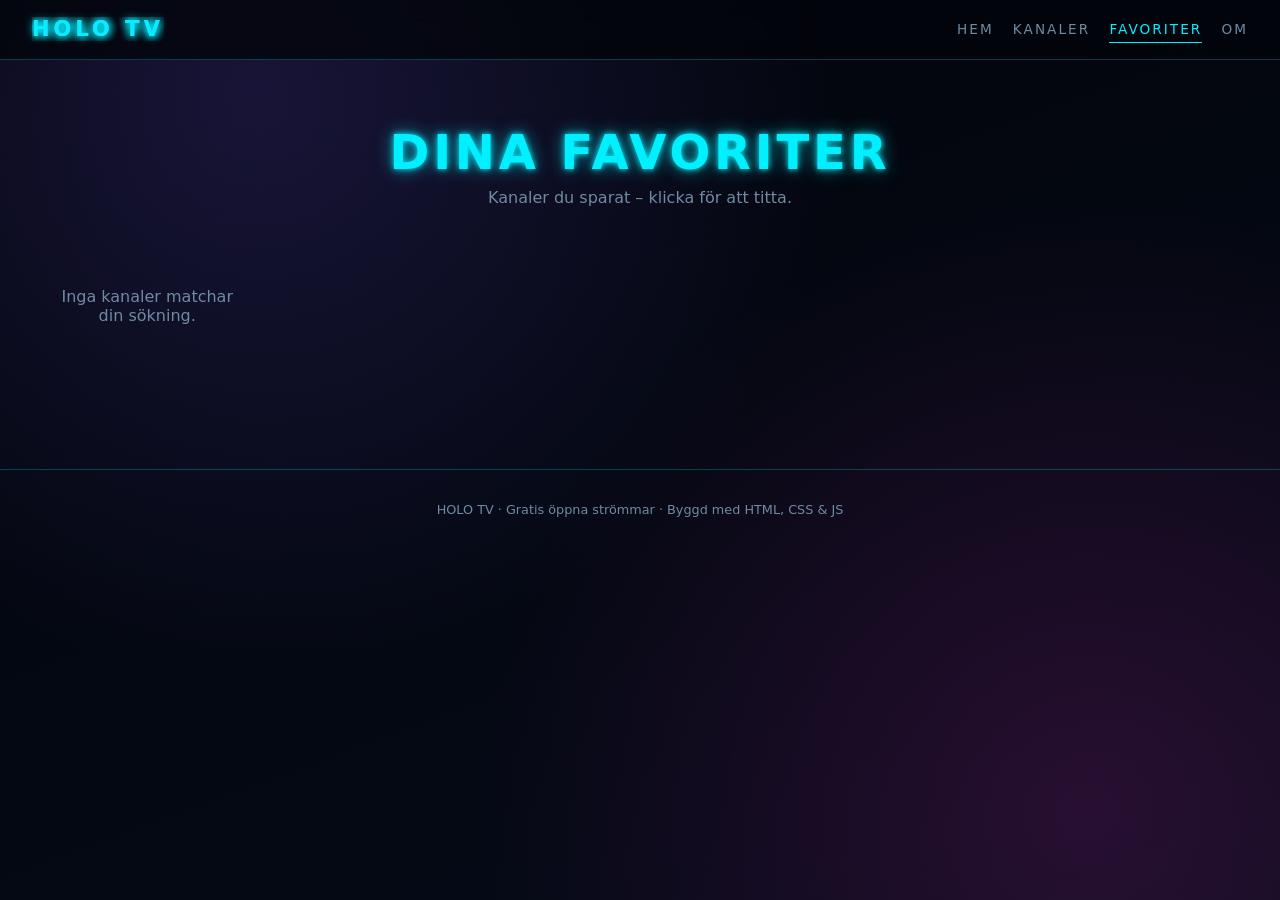
<file: favoriter.html>
<!DOCTYPE html>
<html lang="sv">
<head>
  <meta charset="UTF-8">
  <meta name="viewport" content="width=device-width, initial-scale=1.0">
  <title>Favoriter · HOLO TV</title>
  <link rel="stylesheet" href="theme.css">
  <link rel="stylesheet" href="hologram.css">
  <link rel="stylesheet" href="layout.css">
</head>
<body data-page="favorites">
  <header class="site-header">
    <span class="brand glitch" data-text="HOLO TV">HOLO TV</span>
    <nav class="site-nav">
      <a href="index.html">Hem</a>
      <a href="kanaler.html">Kanaler</a>
      <a href="favoriter.html" class="active">Favoriter</a>
      <a href="om.html">Om</a>
    </nav>
  </header>

  <main>
    <section class="hero">
      <h1 class="holo-title">Dina favoriter</h1>
      <p>Kanaler du sparat – klicka för att titta.</p>
    </section>

    <section id="channel-grid" class="channel-grid"></section>
  </main>

  <footer class="site-footer">
    HOLO TV · Gratis öppna strömmar · Byggd med HTML, CSS &amp; JS
  </footer>

  <script src="channels.js"></script>
  <script src="favorites.js"></script>
  <script src="search.js"></script>
  <script src="app.js"></script>
</body>
</html>
</file>
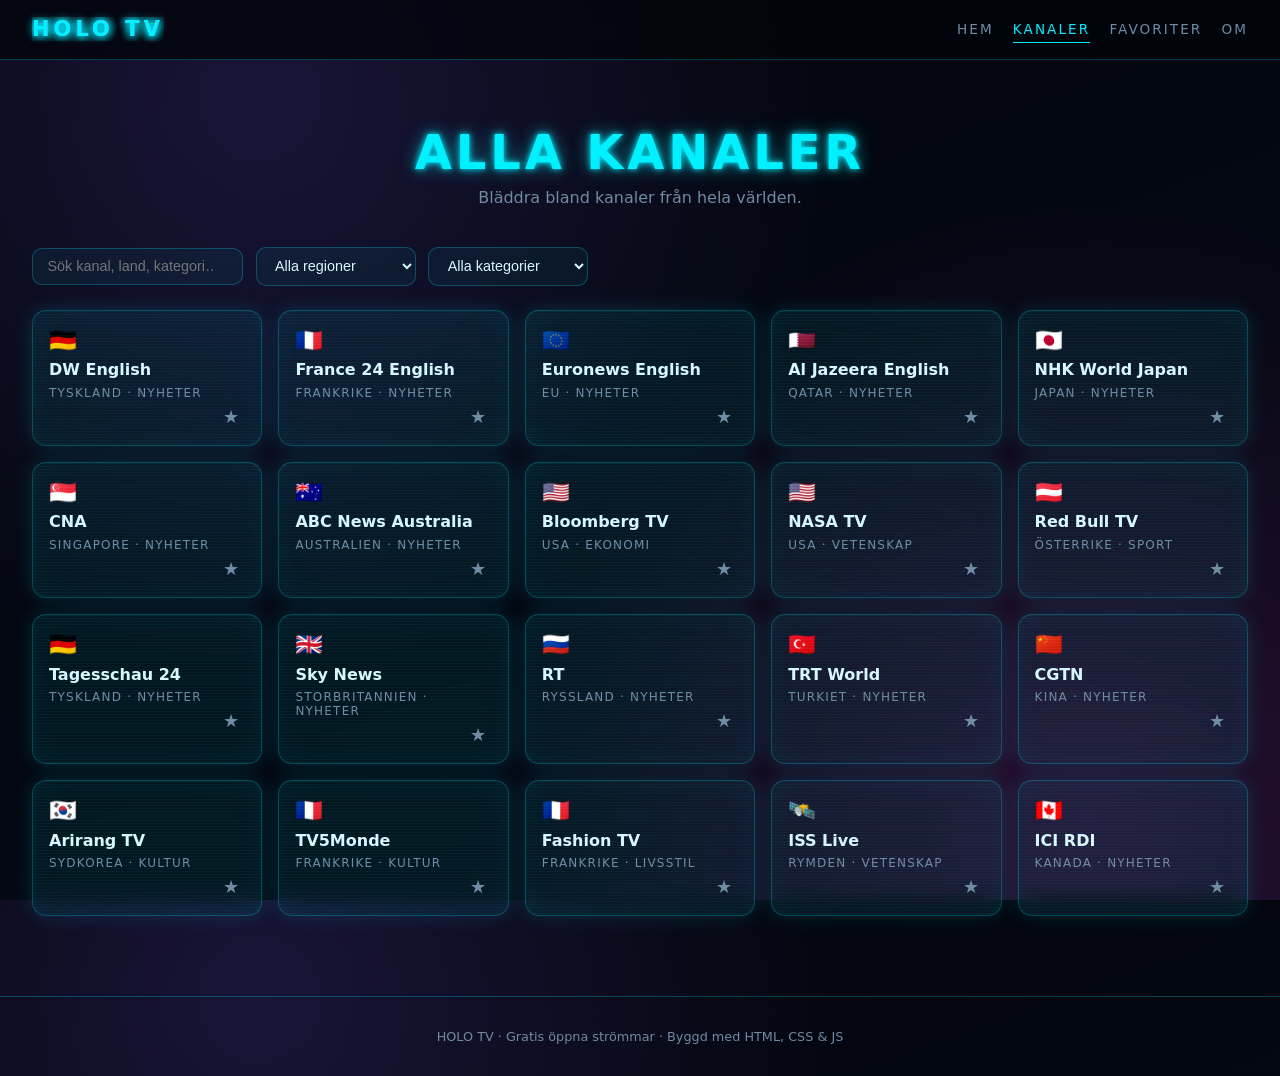
<file: kanaler.html>
<!DOCTYPE html>
<html lang="sv">
<head>
  <meta charset="UTF-8">
  <meta name="viewport" content="width=device-width, initial-scale=1.0">
  <title>Kanaler · HOLO TV</title>
  <link rel="stylesheet" href="theme.css">
  <link rel="stylesheet" href="hologram.css">
  <link rel="stylesheet" href="layout.css">
</head>
<body data-page="channels">
  <header class="site-header">
    <span class="brand glitch" data-text="HOLO TV">HOLO TV</span>
    <nav class="site-nav">
      <a href="index.html">Hem</a>
      <a href="kanaler.html" class="active">Kanaler</a>
      <a href="favoriter.html">Favoriter</a>
      <a href="om.html">Om</a>
    </nav>
  </header>

  <main>
    <section class="hero">
      <h1 class="holo-title">Alla kanaler</h1>
      <p>Bläddra bland kanaler från hela världen.</p>
    </section>

    <div class="toolbar">
      <input id="search" type="search" placeholder="Sök kanal, land, kategori…" aria-label="Sök">
      <select id="region-filter" aria-label="Region">
        <option value="">Alla regioner</option>
      </select>
      <select id="category-filter" aria-label="Kategori">
        <option value="">Alla kategorier</option>
      </select>
    </div>

    <section id="channel-grid" class="channel-grid"></section>
  </main>

  <footer class="site-footer">
    HOLO TV · Gratis öppna strömmar · Byggd med HTML, CSS &amp; JS
  </footer>

  <script src="channels.js"></script>
  <script src="favorites.js"></script>
  <script src="search.js"></script>
  <script src="app.js"></script>
</body>
</html>
</file>
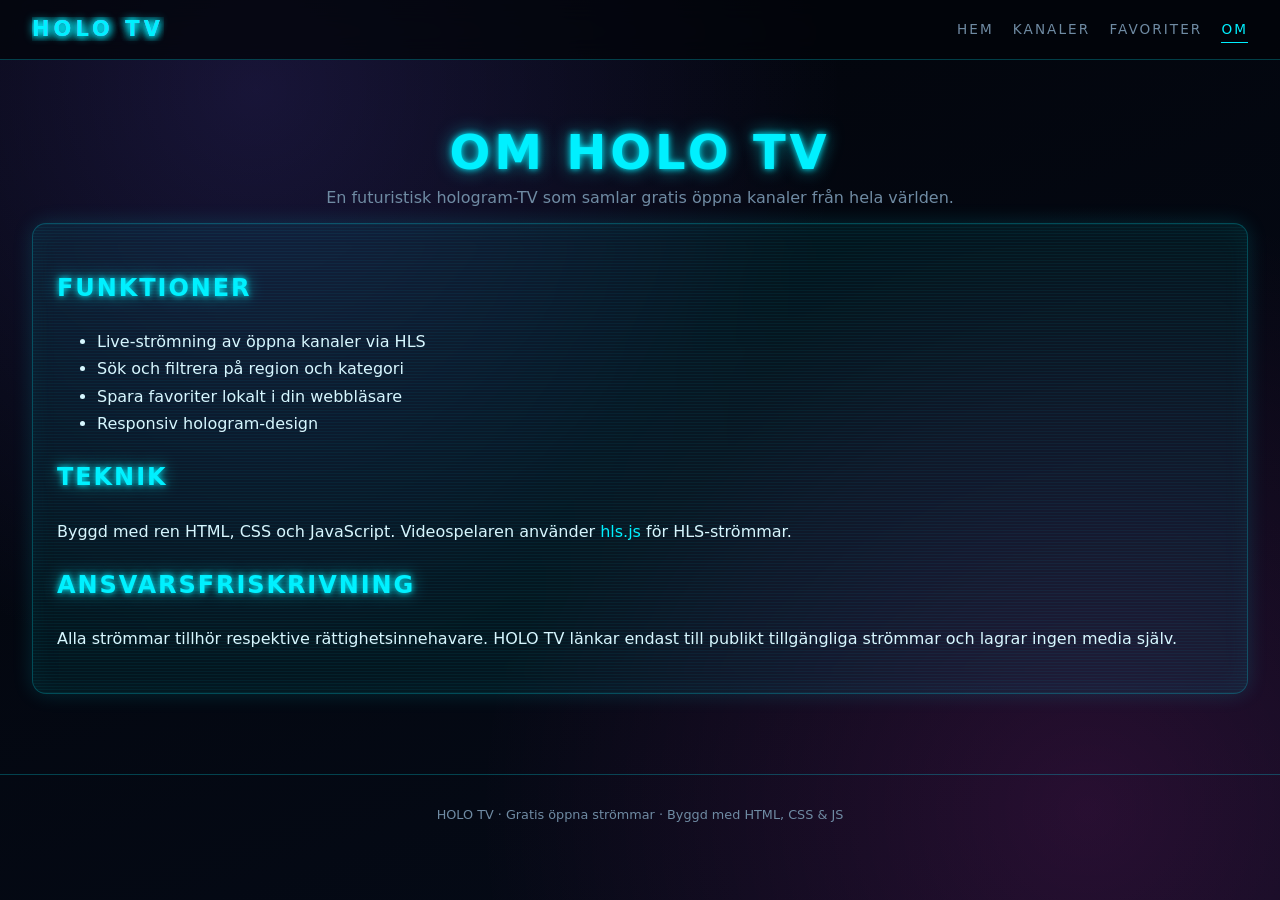
<file: om.html>
<!DOCTYPE html>
<html lang="sv">
<head>
  <meta charset="UTF-8">
  <meta name="viewport" content="width=device-width, initial-scale=1.0">
  <title>Om · HOLO TV</title>
  <link rel="stylesheet" href="theme.css">
  <link rel="stylesheet" href="hologram.css">
  <link rel="stylesheet" href="layout.css">
</head>
<body data-page="about">
  <header class="site-header">
    <span class="brand glitch" data-text="HOLO TV">HOLO TV</span>
    <nav class="site-nav">
      <a href="index.html">Hem</a>
      <a href="kanaler.html">Kanaler</a>
      <a href="favoriter.html">Favoriter</a>
      <a href="om.html" class="active">Om</a>
    </nav>
  </header>

  <main>
    <section class="hero">
      <h1 class="holo-title">Om HOLO TV</h1>
      <p>En futuristisk hologram-TV som samlar gratis öppna kanaler från hela världen.</p>
    </section>

    <section class="holo" style="padding: 1.5rem; line-height: 1.7;">
      <h2 class="holo-title">Funktioner</h2>
      <ul>
        <li>Live-strömning av öppna kanaler via HLS</li>
        <li>Sök och filtrera på region och kategori</li>
        <li>Spara favoriter lokalt i din webbläsare</li>
        <li>Responsiv hologram-design</li>
      </ul>
      <h2 class="holo-title">Teknik</h2>
      <p>Byggd med ren HTML, CSS och JavaScript. Videospelaren använder <a href="https://github.com/video-dev/hls.js" target="_blank" rel="noopener">hls.js</a> för HLS-strömmar.</p>
      <h2 class="holo-title">Ansvarsfriskrivning</h2>
      <p>Alla strömmar tillhör respektive rättighetsinnehavare. HOLO TV länkar endast till publikt tillgängliga strömmar och lagrar ingen media själv.</p>
    </section>
  </main>

  <footer class="site-footer">
    HOLO TV · Gratis öppna strömmar · Byggd med HTML, CSS &amp; JS
  </footer>

  <script src="channels.js"></script>
  <script src="favorites.js"></script>
  <script src="search.js"></script>
  <script src="app.js"></script>
</body>
</html>
</file>
<file: theme.css>
:root {
  --bg-0: #02040a;
  --bg-1: #050b18;
  --cyan: #00f0ff;
  --magenta: #ff2bd6;
  --violet: #7a5cff;
  --text: #d7f7ff;
  --muted: #6f8ba3;
  --glass: rgba(0, 240, 255, 0.06);
  --border: rgba(0, 240, 255, 0.25);
}

* { box-sizing: border-box; }

html, body { height: 100%; }

body {
  font-family: "Segoe UI", system-ui, sans-serif;
  margin: 0;
  padding: 0;
  color: var(--text);
  background:
    radial-gradient(circle at 20% 10%, rgba(122, 92, 255, 0.18), transparent 45%),
    radial-gradient(circle at 85% 90%, rgba(255, 43, 214, 0.14), transparent 45%),
    linear-gradient(160deg, var(--bg-0), var(--bg-1));
  min-height: 100vh;
  overflow-x: hidden;
}

a { color: var(--cyan); text-decoration: none; }
a:hover { text-shadow: 0 0 8px var(--cyan); }

h1, h2, h3 { letter-spacing: 0.08em; text-transform: uppercase; }

::selection { background: var(--magenta); color: #000; }

::-webkit-scrollbar { width: 10px; }
::-webkit-scrollbar-track { background: var(--bg-0); }
::-webkit-scrollbar-thumb {
  background: linear-gradient(var(--cyan), var(--violet));
  border-radius: 10px;
}
</file>
<file: hologram.css>
/* Hologram-effekter: scanlines, glow, glitch */
.holo {
  position: relative;
  border: 1px solid var(--border);
  border-radius: 14px;
  background: var(--glass);
  backdrop-filter: blur(10px);
  box-shadow:
    0 0 20px rgba(0, 240, 255, 0.15),
    inset 0 0 30px rgba(0, 240, 255, 0.05);
  overflow: hidden;
}

.holo::before {
  content: "";
  position: absolute;
  inset: 0;
  pointer-events: none;
  background: repeating-linear-gradient(
    to bottom,
    rgba(0, 240, 255, 0.05) 0px,
    rgba(0, 240, 255, 0.05) 1px,
    transparent 1px,
    transparent 3px
  );
  mix-blend-mode: screen;
  animation: scan 6s linear infinite;
}

@keyframes scan {
  from { background-position-y: 0; }
  to { background-position-y: 60px; }
}

.holo-title {
  color: var(--cyan);
  text-shadow:
    0 0 6px var(--cyan),
    0 0 18px rgba(0, 240, 255, 0.6);
}

.glitch {
  position: relative;
  color: var(--text);
}
.glitch::before,
.glitch::after {
  content: attr(data-text);
  position: absolute;
  left: 0;
  top: 0;
  width: 100%;
  overflow: hidden;
}
.glitch::before {
  color: var(--magenta);
  animation: glitch-1 2.5s infinite linear alternate-reverse;
}
.glitch::after {
  color: var(--cyan);
  animation: glitch-2 3s infinite linear alternate-reverse;
}

@keyframes glitch-1 {
  0% { clip-path: inset(0 0 85% 0); transform: translateX(-2px); }
  50% { clip-path: inset(40% 0 40% 0); transform: translateX(2px); }
  100% { clip-path: inset(80% 0 0 0); transform: translateX(-1px); }
}
@keyframes glitch-2 {
  0% { clip-path: inset(70% 0 10% 0); transform: translateX(2px); }
  50% { clip-path: inset(20% 0 60% 0); transform: translateX(-2px); }
  100% { clip-path: inset(0 0 90% 0); transform: translateX(1px); }
}

.pulse {
  animation: pulse 2.4s ease-in-out infinite;
}
@keyframes pulse {
  0%, 100% { box-shadow: 0 0 12px rgba(0, 240, 255, 0.3); }
  50% { box-shadow: 0 0 28px rgba(0, 240, 255, 0.7); }
}
</file>
<file: layout.css>
/* Layout: header, nav, grid, footer */
.site-header {
  position: sticky;
  top: 0;
  z-index: 50;
  display: flex;
  align-items: center;
  justify-content: space-between;
  gap: 1rem;
  padding: 1rem 2rem;
  background: rgba(2, 4, 10, 0.75);
  backdrop-filter: blur(12px);
  border-bottom: 1px solid var(--border);
}

.brand {
  font-size: 1.3rem;
  font-weight: 700;
  letter-spacing: 0.2em;
  color: var(--cyan);
  text-shadow: 0 0 10px var(--cyan);
}

.site-nav {
  display: flex;
  gap: 1.2rem;
  flex-wrap: wrap;
}
.site-nav a {
  font-size: 0.85rem;
  letter-spacing: 0.15em;
  text-transform: uppercase;
  color: var(--muted);
  padding: 0.3rem 0;
  border-bottom: 1px solid transparent;
  transition: color 0.2s, border-color 0.2s;
}
.site-nav a:hover,
.site-nav a.active {
  color: var(--cyan);
  border-color: var(--cyan);
}

main {
  max-width: 1400px;
  margin: 0 auto;
  padding: 2rem;
}

.hero {
  text-align: center;
  padding: 2rem 1rem 1rem;
}
.hero h1 {
  font-size: clamp(1.8rem, 4vw, 3rem);
  margin: 0 0 0.5rem;
}
.hero p { color: var(--muted); margin: 0; }

.toolbar {
  display: flex;
  flex-wrap: wrap;
  gap: 0.8rem;
  margin: 1.5rem 0;
  align-items: center;
}

.toolbar input,
.toolbar select {
  background: rgba(0, 240, 255, 0.05);
  border: 1px solid var(--border);
  color: var(--text);
  padding: 0.6rem 0.9rem;
  border-radius: 10px;
  font-size: 0.9rem;
  outline: none;
  min-width: 160px;
}
.toolbar input:focus,
.toolbar select:focus {
  border-color: var(--cyan);
  box-shadow: 0 0 12px rgba(0, 240, 255, 0.4);
}

.player-wrap {
  margin-bottom: 2rem;
}
.player-frame {
  position: relative;
  width: 100%;
  aspect-ratio: 16 / 9;
  background: #000;
  border-radius: 14px;
  overflow: hidden;
}
.player-frame video {
  width: 100%;
  height: 100%;
  display: block;
  background: #000;
}
.player-info {
  display: flex;
  justify-content: space-between;
  align-items: center;
  gap: 1rem;
  padding: 0.8rem 1rem;
  flex-wrap: wrap;
}
.player-info h2 { margin: 0; font-size: 1rem; }

.channel-grid {
  display: grid;
  grid-template-columns: repeat(auto-fill, minmax(220px, 1fr));
  gap: 1rem;
}

.channel-card {
  cursor: pointer;
  padding: 1rem;
  transition: transform 0.2s, box-shadow 0.2s;
  display: flex;
  flex-direction: column;
  gap: 0.4rem;
}
.channel-card:hover {
  transform: translateY(-4px);
  box-shadow: 0 0 30px rgba(0, 240, 255, 0.35);
}
.channel-card.active {
  border-color: var(--magenta);
  box-shadow: 0 0 30px rgba(255, 43, 214, 0.4);
}
.channel-card .flag { font-size: 1.4rem; }
.channel-card .name { font-weight: 600; }
.channel-card .meta {
  font-size: 0.75rem;
  color: var(--muted);
  text-transform: uppercase;
  letter-spacing: 0.1em;
}
.channel-card .fav-btn {
  align-self: flex-end;
  background: none;
  border: none;
  color: var(--muted);
  font-size: 1.1rem;
  cursor: pointer;
}
.channel-card .fav-btn.on { color: var(--magenta); text-shadow: 0 0 10px var(--magenta); }

.empty {
  text-align: center;
  color: var(--muted);
  padding: 3rem 1rem;
}

.site-footer {
  text-align: center;
  padding: 2rem;
  color: var(--muted);
  font-size: 0.8rem;
  border-top: 1px solid var(--border);
  margin-top: 3rem;
}

@media (max-width: 640px) {
  .site-header { flex-direction: column; align-items: flex-start; }
  main { padding: 1rem; }
}
</file>
